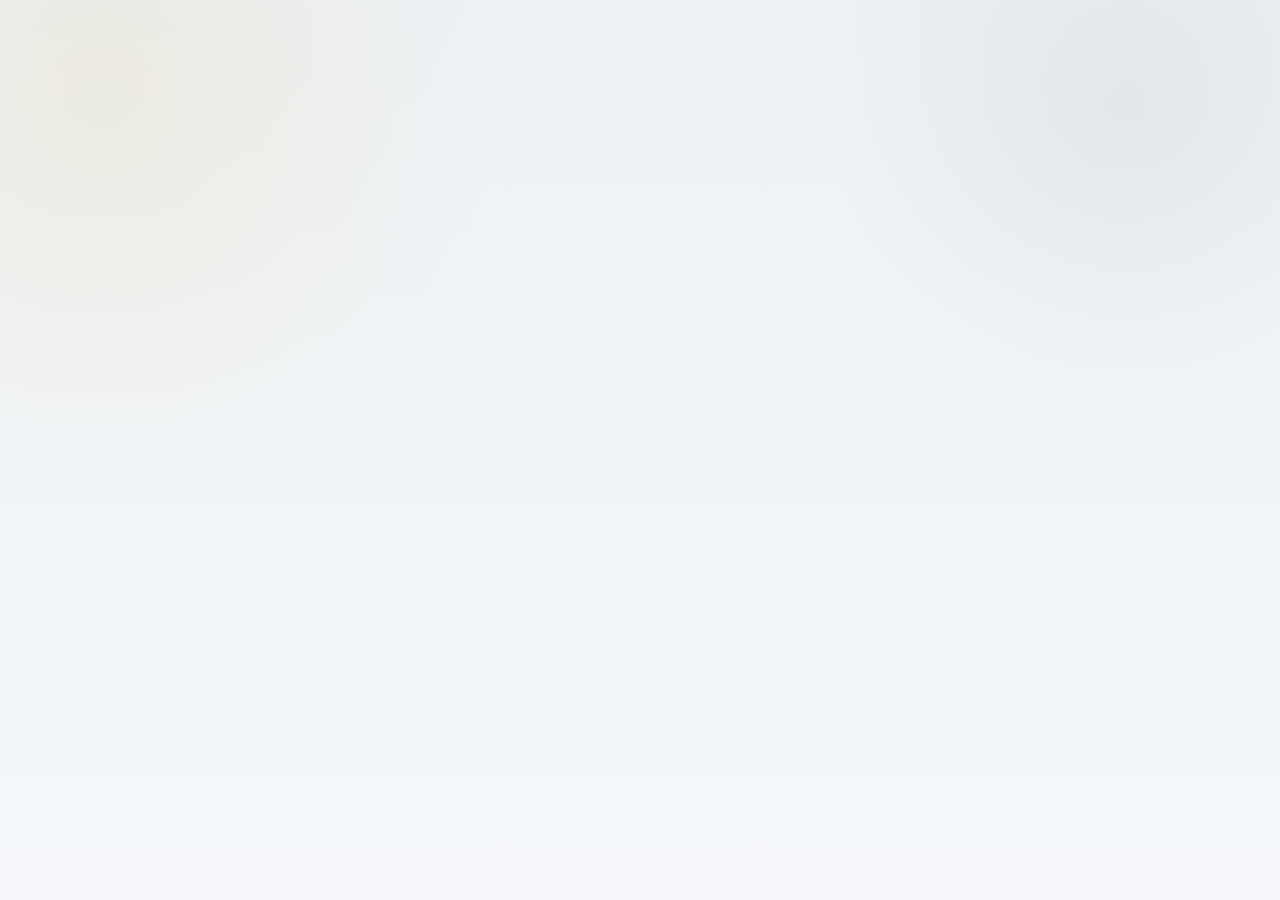
<file: index.html>
<!doctype html>
<html lang="en">
  <head>
    <meta charset="UTF-8" />
    <meta name="viewport" content="width=device-width, initial-scale=1.0" />
    <meta
      name="description"
      content="Buddy's Handyman Services helps Albuquerque and Rio Rancho homeowners with drywall repair, painting, tile, water heaters, trim work, and other handyman repairs."
    />
    <meta name="theme-color" content="#f5f7fa" />
    <script src="js/theme-init.js"></script>
    <title>Buddy's Handyman Services | Reliable Repairs in Albuquerque and Rio Rancho</title>
    <link rel="stylesheet" href="styles.css" />
    <link rel="icon" type="image/png" href="/images/bhs-favicon.png?v=6" />
    <link rel="shortcut icon" href="/images/bhs-favicon.png?v=6" />
    <link rel="apple-touch-icon" href="/images/bhs-favicon.png?v=6" />
    <script type="application/ld+json">
      {
        "@context": "https://schema.org",
        "@type": "LocalBusiness",
        "name": "Buddy's Handyman Services",
        "telephone": "+15055550199",
        "url": "https://buddyshandyman.com/",
        "areaServed": ["Albuquerque, New Mexico", "Rio Rancho, New Mexico"],
        "description": "Handyman services for drywall repair, painting, tile, plumbing fixes, trim work, and general home repairs."
      }
    </script>
  </head>
  <body>
    <form name="estimate-request" data-netlify="true" netlify-honeypot="bot-field" hidden>
      <input type="hidden" name="form-name" value="estimate-request" />
      <input type="text" name="name" />
      <input type="tel" name="phone" />
      <input type="email" name="email" />
      <input type="text" name="location" />
      <input type="text" name="service" />
      <textarea name="message"></textarea>
      <input type="text" name="source" />
      <input type="text" name="bot-field" />
    </form>
    <div id="app"></div>
    <script type="module" src="js/home.js"></script>
  </body>
</html>
</file>
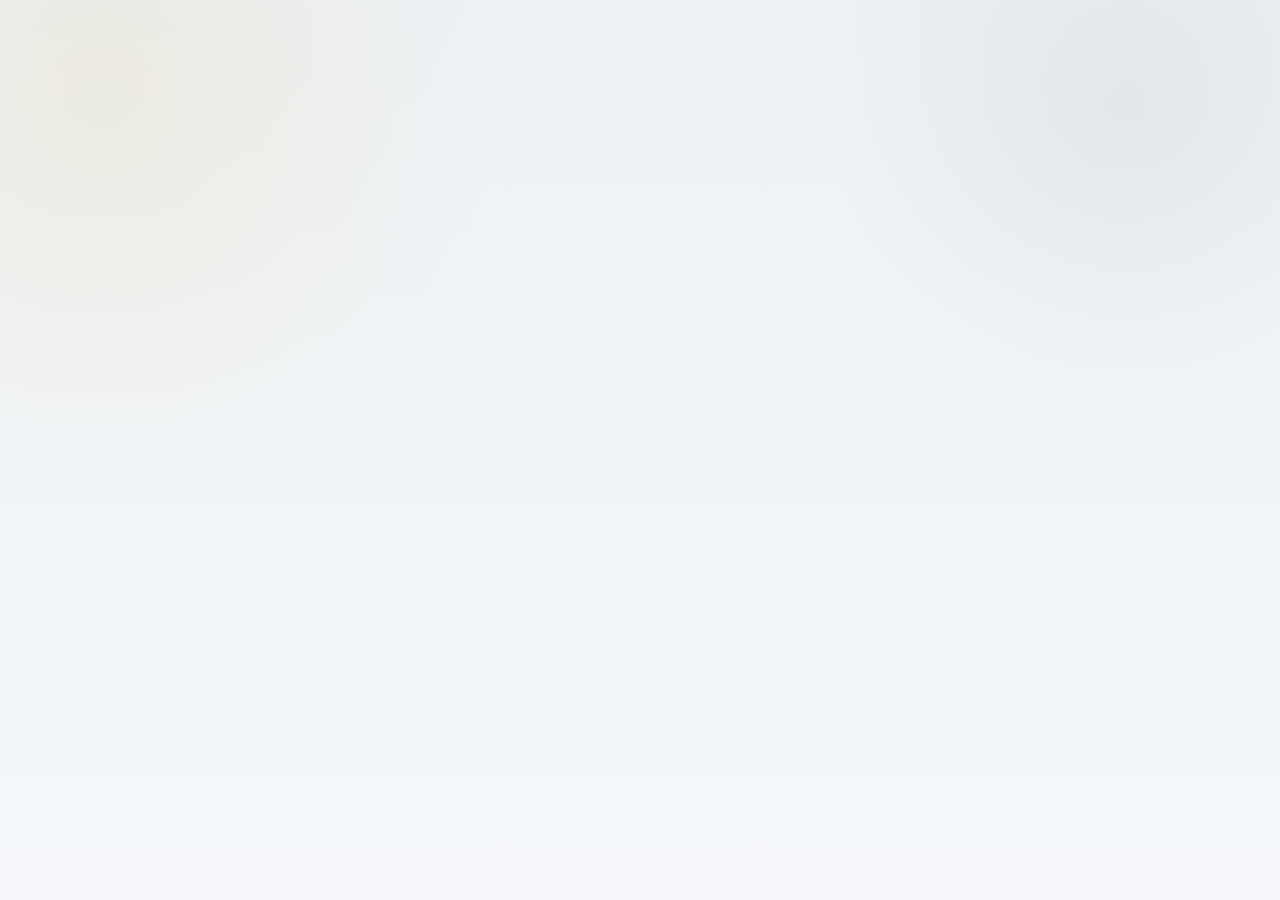
<file: contact.html>
<!doctype html>
<html lang="en">
  <head>
    <meta charset="UTF-8" />
    <meta name="viewport" content="width=device-width, initial-scale=1.0" />
    <meta
      name="description"
      content="Call, text, or request an estimate from Buddy's Handyman Services for local home repairs in Albuquerque and Rio Rancho."
    />
    <meta name="theme-color" content="#f5f7fa" />
    <script src="js/theme-init.js"></script>
    <title>Contact Buddy's Handyman Services</title>
    <link rel="stylesheet" href="styles.css" />
    <link rel="icon" type="image/png" href="/images/bhs-favicon.png?v=6" />
    <link rel="shortcut icon" href="/images/bhs-favicon.png?v=6" />
    <link rel="apple-touch-icon" href="/images/bhs-favicon.png?v=6" />
  </head>
  <body>
    <form name="estimate-request" data-netlify="true" netlify-honeypot="bot-field" hidden>
      <input type="hidden" name="form-name" value="estimate-request" />
      <input type="text" name="name" />
      <input type="tel" name="phone" />
      <input type="email" name="email" />
      <input type="text" name="location" />
      <input type="text" name="service" />
      <textarea name="message"></textarea>
      <input type="text" name="source" />
      <input type="text" name="bot-field" />
    </form>
    <div id="app"></div>
    <script type="module" src="js/contact.js"></script>
  </body>
</html>
</file>
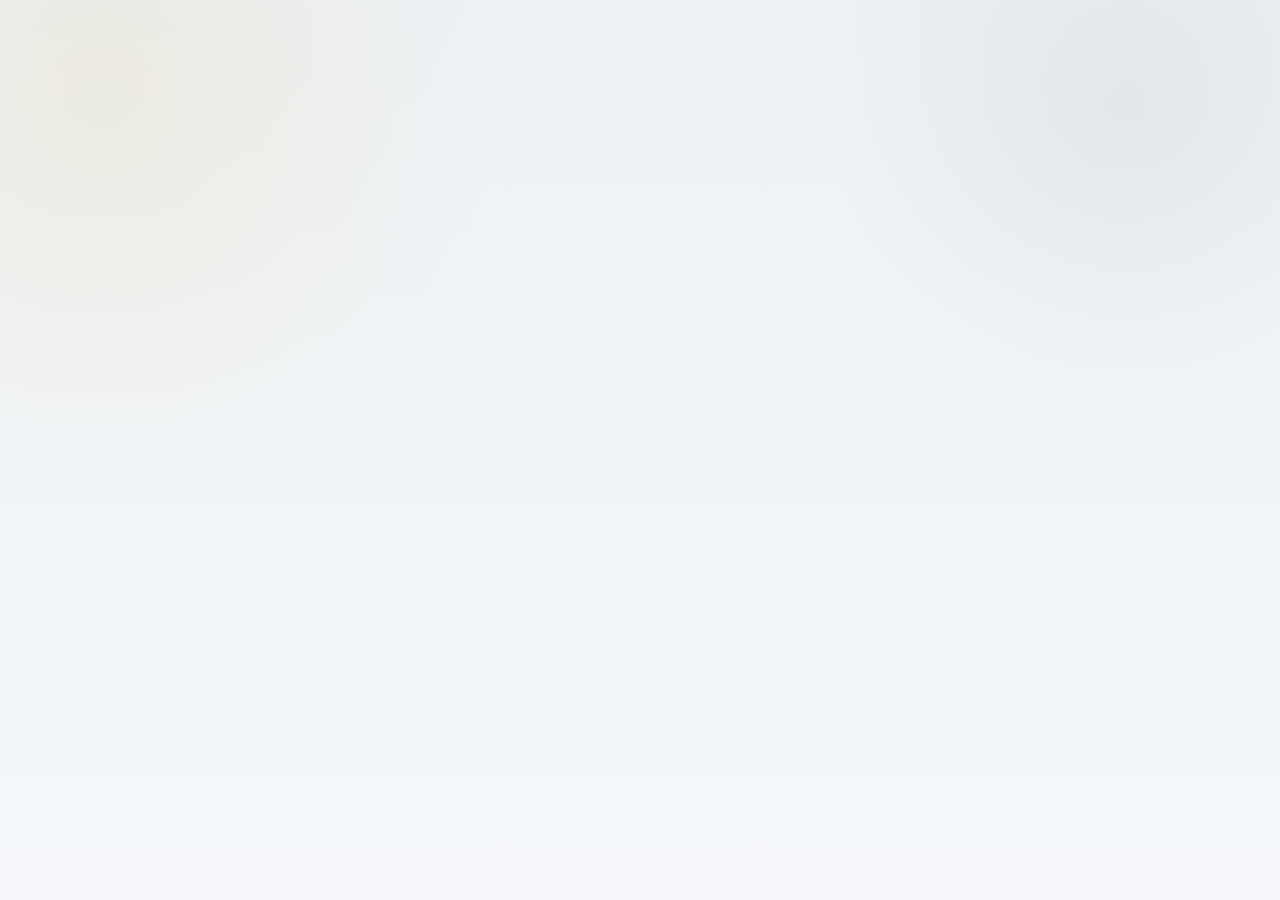
<file: drywall-texture.html>
<!doctype html>
<html lang="en">
  <head>
    <meta charset="UTF-8" />
    <meta name="viewport" content="width=device-width, initial-scale=1.0" />
    <meta
      name="description"
      content="Drywall patching and texture repair for Albuquerque and Rio Rancho homeowners."
    />
    <meta name="theme-color" content="#f5f7fa" />
    <script src="js/theme-init.js"></script>
    <title>Drywall and Texture Repair | Buddy's Handyman Services</title>
    <link rel="stylesheet" href="styles.css" />
    <link rel="icon" type="image/png" href="/images/bhs-favicon.png?v=6" />
    <link rel="shortcut icon" href="/images/bhs-favicon.png?v=6" />
    <link rel="apple-touch-icon" href="/images/bhs-favicon.png?v=6" />
  </head>
  <body>
    <div id="app"></div>
    <script type="module" src="js/service-drywall.js"></script>
  </body>
</html>
</file>
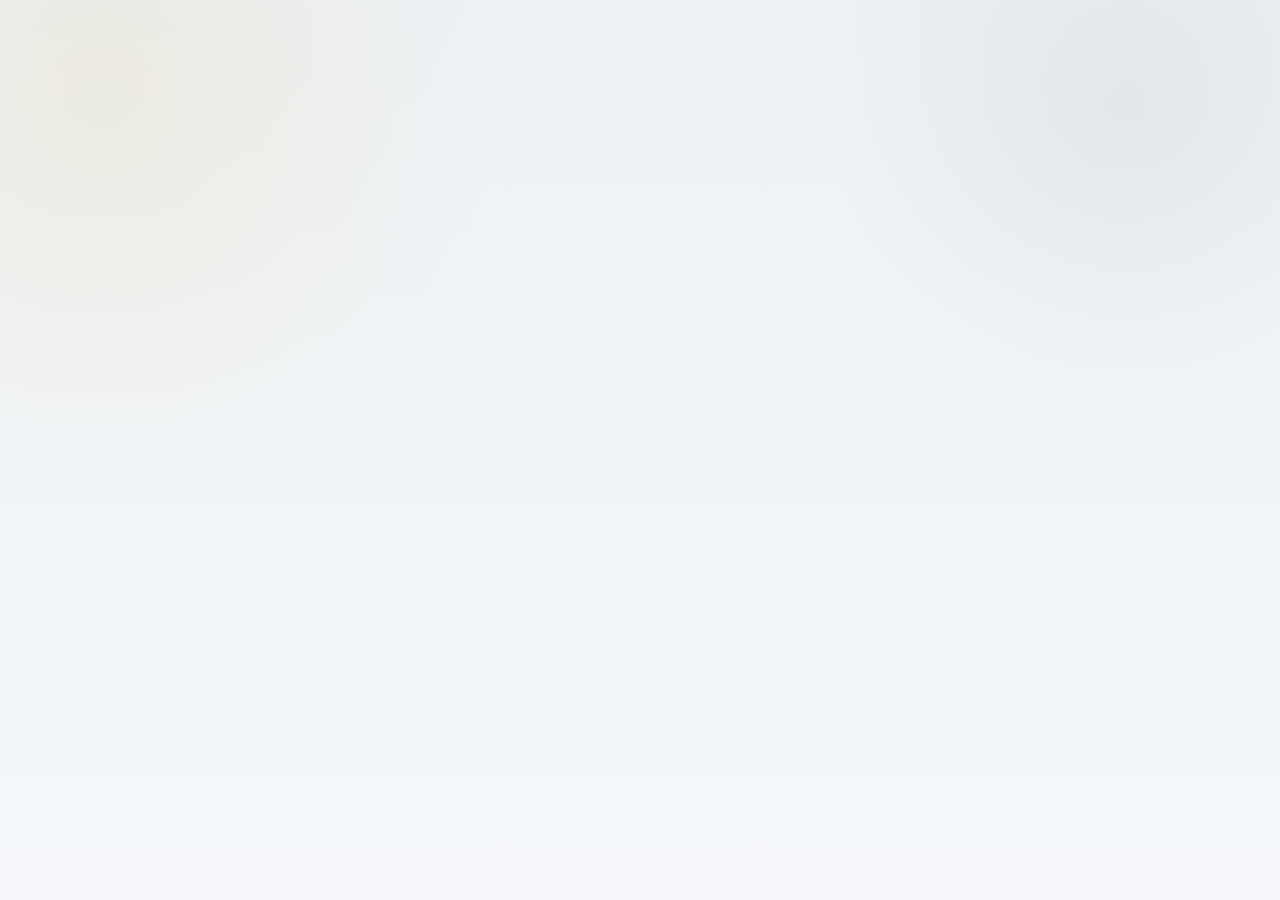
<file: painting.html>
<!doctype html>
<html lang="en">
  <head>
    <meta charset="UTF-8" />
    <meta name="viewport" content="width=device-width, initial-scale=1.0" />
    <meta
      name="description"
      content="Interior and exterior painting services for Albuquerque and Rio Rancho homeowners."
    />
    <meta name="theme-color" content="#f5f7fa" />
    <script src="js/theme-init.js"></script>
    <title>Painting Services | Buddy's Handyman Services</title>
    <link rel="stylesheet" href="styles.css" />
    <link rel="icon" type="image/png" href="/images/bhs-favicon.png?v=6" />
    <link rel="shortcut icon" href="/images/bhs-favicon.png?v=6" />
    <link rel="apple-touch-icon" href="/images/bhs-favicon.png?v=6" />
  </head>
  <body>
    <div id="app"></div>
    <script type="module" src="js/service-painting.js"></script>
  </body>
</html>
</file>
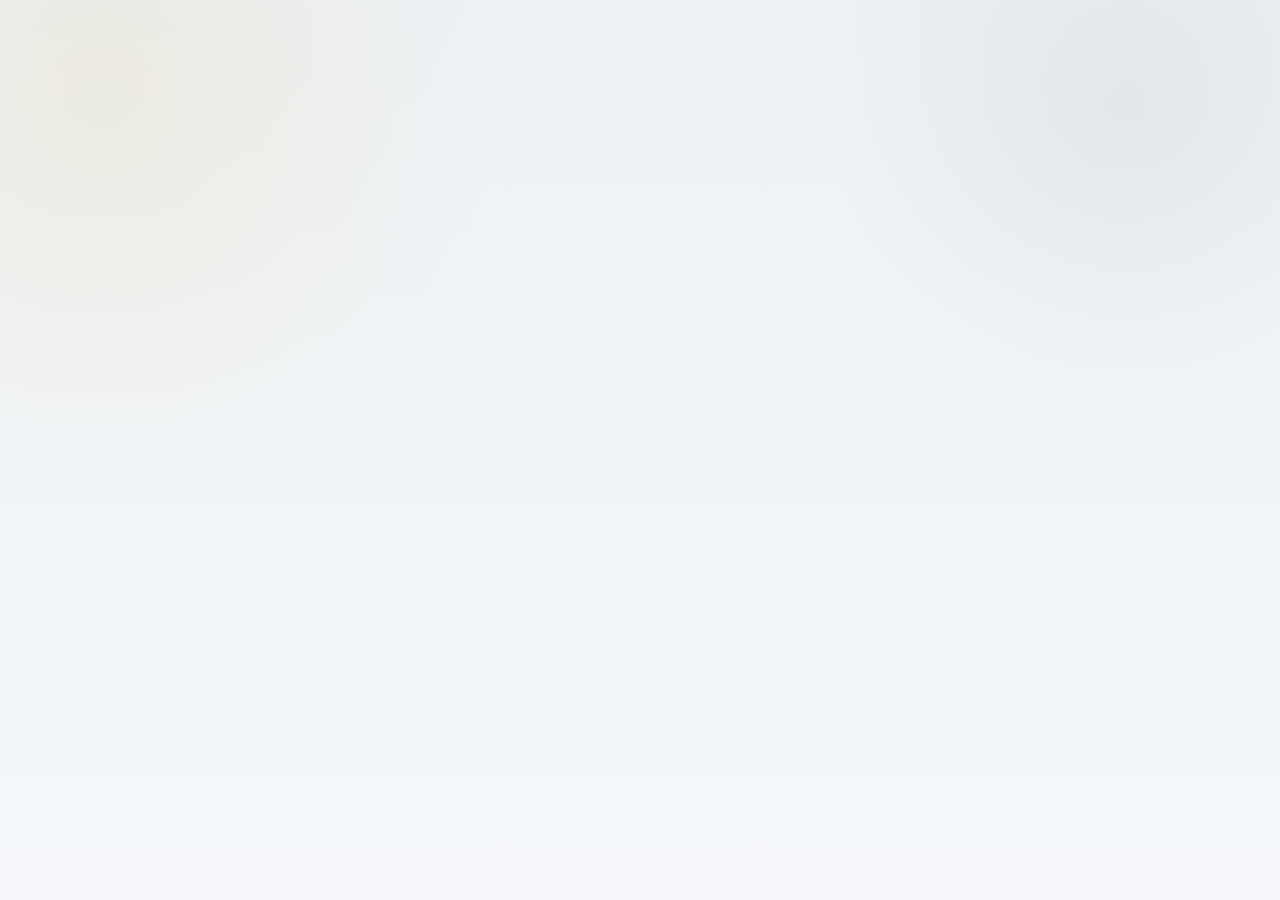
<file: plumbing-water-heaters.html>
<!doctype html>
<html lang="en">
  <head>
    <meta charset="UTF-8" />
    <meta name="viewport" content="width=device-width, initial-scale=1.0" />
    <meta
      name="description"
      content="Water heater help and common plumbing repairs for Albuquerque and Rio Rancho homeowners."
    />
    <meta name="theme-color" content="#f5f7fa" />
    <script src="js/theme-init.js"></script>
    <title>Water Heaters and Plumbing Repairs | Buddy's Handyman Services</title>
    <link rel="stylesheet" href="styles.css" />
    <link rel="icon" type="image/png" href="/images/bhs-favicon.png?v=6" />
    <link rel="shortcut icon" href="/images/bhs-favicon.png?v=6" />
    <link rel="apple-touch-icon" href="/images/bhs-favicon.png?v=6" />
  </head>
  <body>
    <div id="app"></div>
    <script type="module" src="js/service-plumbing.js"></script>
  </body>
</html>
</file>
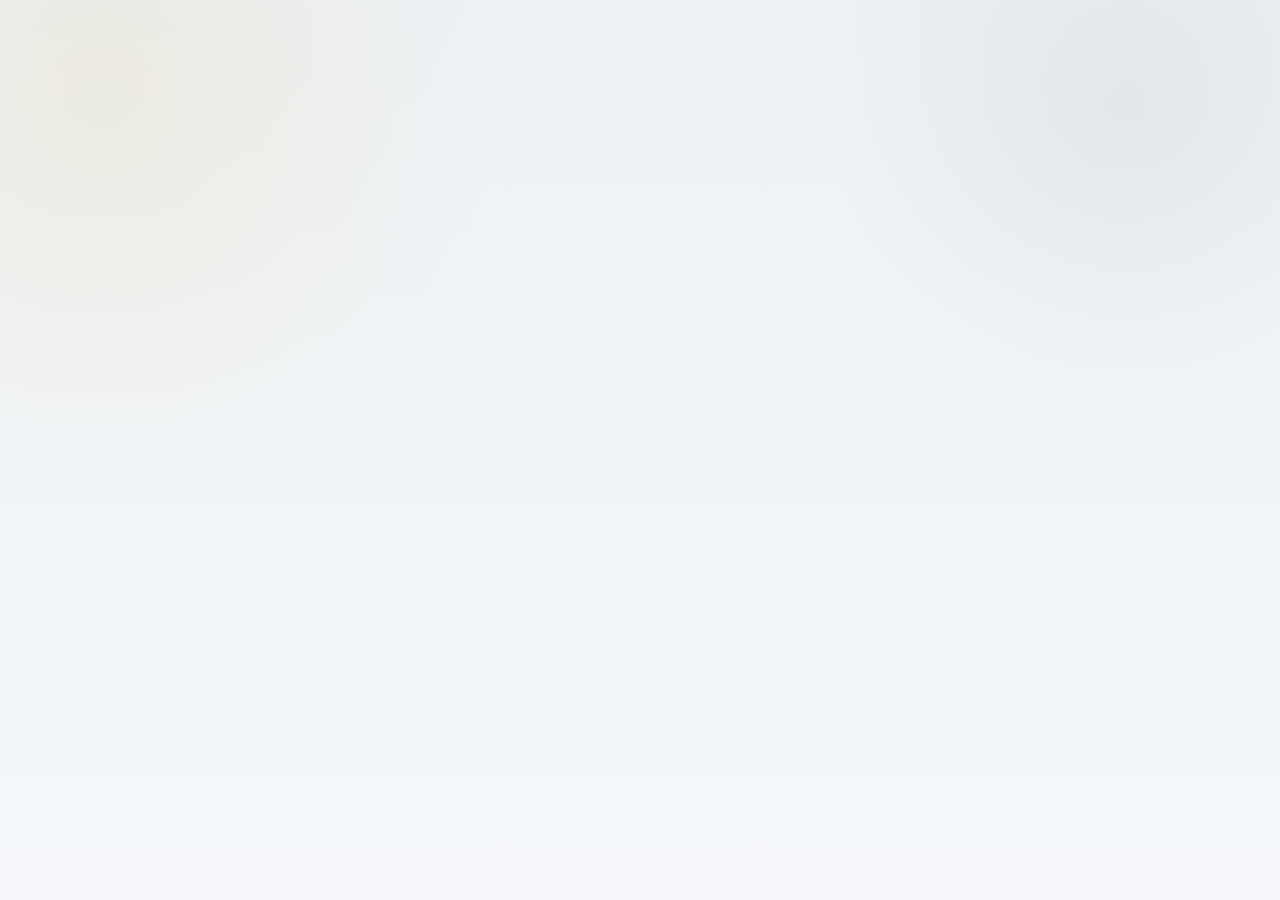
<file: resources.html>
<!doctype html>
<html lang="en">
  <head>
    <meta charset="UTF-8" />
    <meta name="viewport" content="width=device-width, initial-scale=1.0" />
    <meta
      name="description"
      content="Read article ideas and maintenance resources from Buddy's Handyman Services."
    />
    <meta name="theme-color" content="#f5f7fa" />
    <script src="js/theme-init.js"></script>
    <title>Resources | Buddy's Handyman Services</title>
    <link rel="stylesheet" href="styles.css" />
    <link rel="icon" type="image/png" href="/images/bhs-favicon.png?v=6" />
    <link rel="shortcut icon" href="/images/bhs-favicon.png?v=6" />
    <link rel="apple-touch-icon" href="/images/bhs-favicon.png?v=6" />
  </head>
  <body>
    <div id="app"></div>
    <script type="module" src="js/resources.js"></script>
  </body>
</html>
</file>
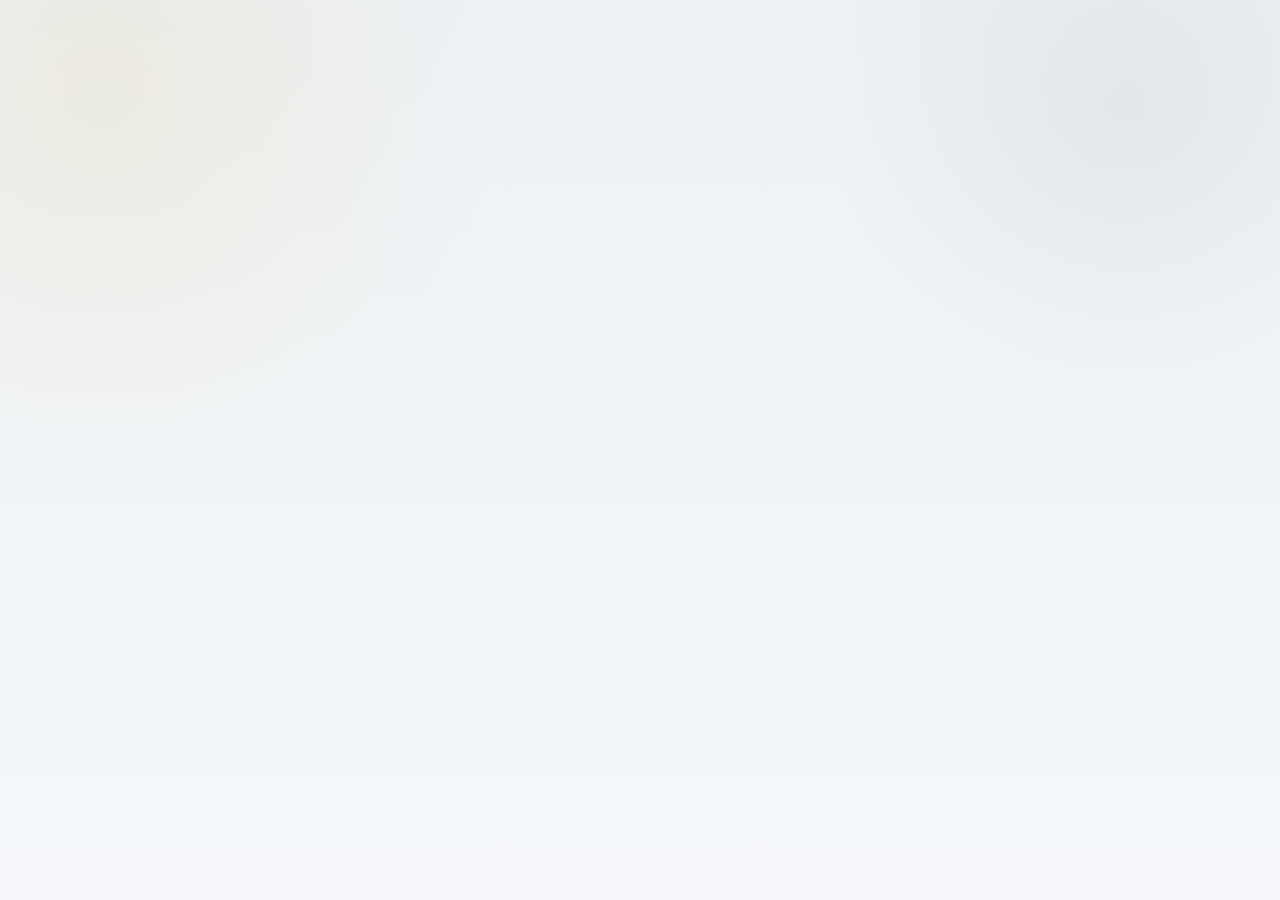
<file: reviews.html>
<!doctype html>
<html lang="en">
  <head>
    <meta charset="UTF-8" />
    <meta http-equiv="refresh" content="0; url=/trust.html" />
    <meta name="viewport" content="width=device-width, initial-scale=1.0" />
    <title>Reviews Moved | Buddy's Handyman Services</title>
    <link rel="canonical" href="/trust.html" />
  </head>
  <body>
    <p>Reviews moved to the <a href="/trust.html">About page</a>.</p>
  </body>
</html>
</file>
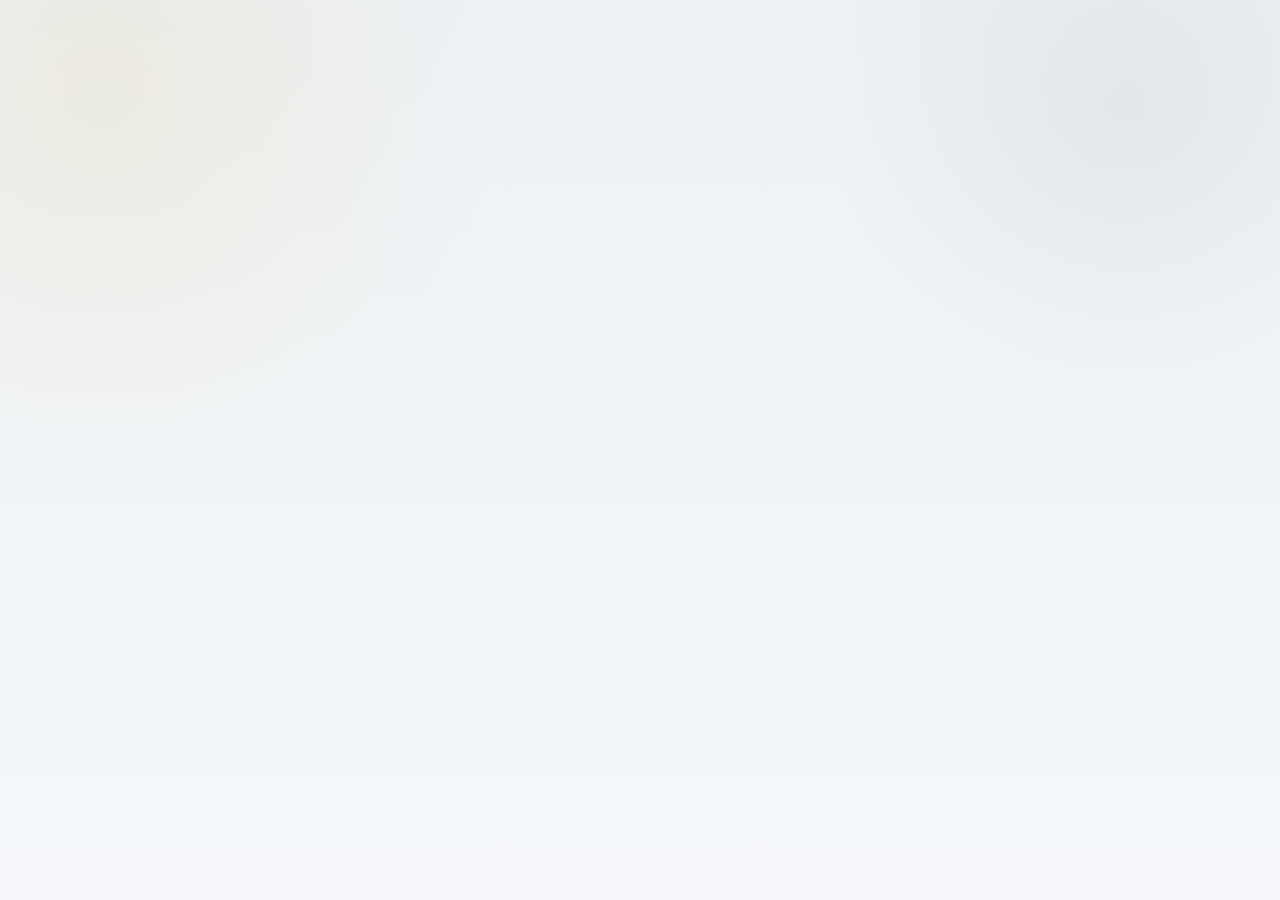
<file: services.html>
<!doctype html>
<html lang="en">
  <head>
    <meta charset="UTF-8" />
    <meta name="viewport" content="width=device-width, initial-scale=1.0" />
    <meta
      name="description"
      content="Explore Buddy's Handyman Services for drywall repair, painting, tile work, plumbing fixes, trim, and general handyman help in Albuquerque and Rio Rancho."
    />
    <meta name="theme-color" content="#f5f7fa" />
    <script src="js/theme-init.js"></script>
    <title>Services | Buddy's Handyman Services</title>
    <link rel="stylesheet" href="styles.css" />
    <link rel="icon" type="image/png" href="/images/bhs-favicon.png?v=6" />
    <link rel="shortcut icon" href="/images/bhs-favicon.png?v=6" />
    <link rel="apple-touch-icon" href="/images/bhs-favicon.png?v=6" />
  </head>
  <body>
    <div id="app"></div>
    <script type="module" src="js/services.js"></script>
  </body>
</html>
</file>
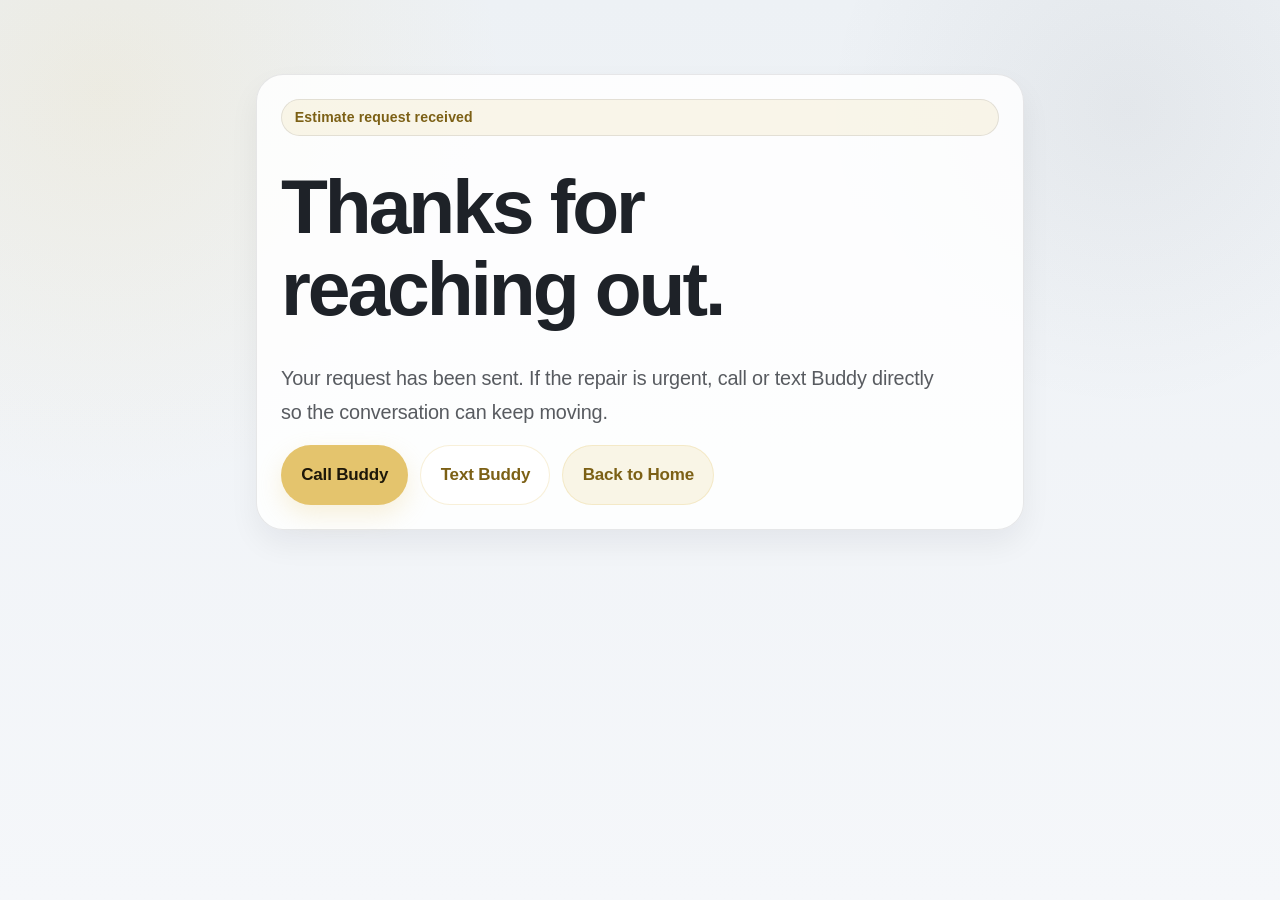
<file: thank-you.html>
<!doctype html>
<html lang="en">
  <head>
    <meta charset="UTF-8" />
    <meta name="viewport" content="width=device-width, initial-scale=1.0" />
    <meta name="theme-color" content="#f5f7fa" />
    <script src="js/theme-init.js"></script>
    <title>Thank You | Buddy's Handyman Services</title>
    <link rel="stylesheet" href="styles.css" />
    <link rel="icon" type="image/png" href="/images/bhs-favicon.png?v=6" />
    <link rel="shortcut icon" href="/images/bhs-favicon.png?v=6" />
    <link rel="apple-touch-icon" href="/images/bhs-favicon.png?v=6" />
  </head>
  <body>
    <main class="site-shell">
      <section class="section">
        <div class="container">
          <div class="thank-you-card">
            <p class="eyebrow">Estimate request received</p>
            <h1>Thanks for reaching out.</h1>
            <p class="hero-lead">
              Your request has been sent. If the repair is urgent, call or text Buddy directly so the conversation can keep moving.
            </p>
            <div class="action-row">
              <a class="btn btn-solid" href="tel:+15055550199">Call Buddy</a>
              <a class="btn btn-ghost" href="sms:+15055550199">Text Buddy</a>
              <a class="btn btn-soft" href="/index.html">Back to Home</a>
            </div>
          </div>
        </div>
      </section>
    </main>
  </body>
</html>
</file>
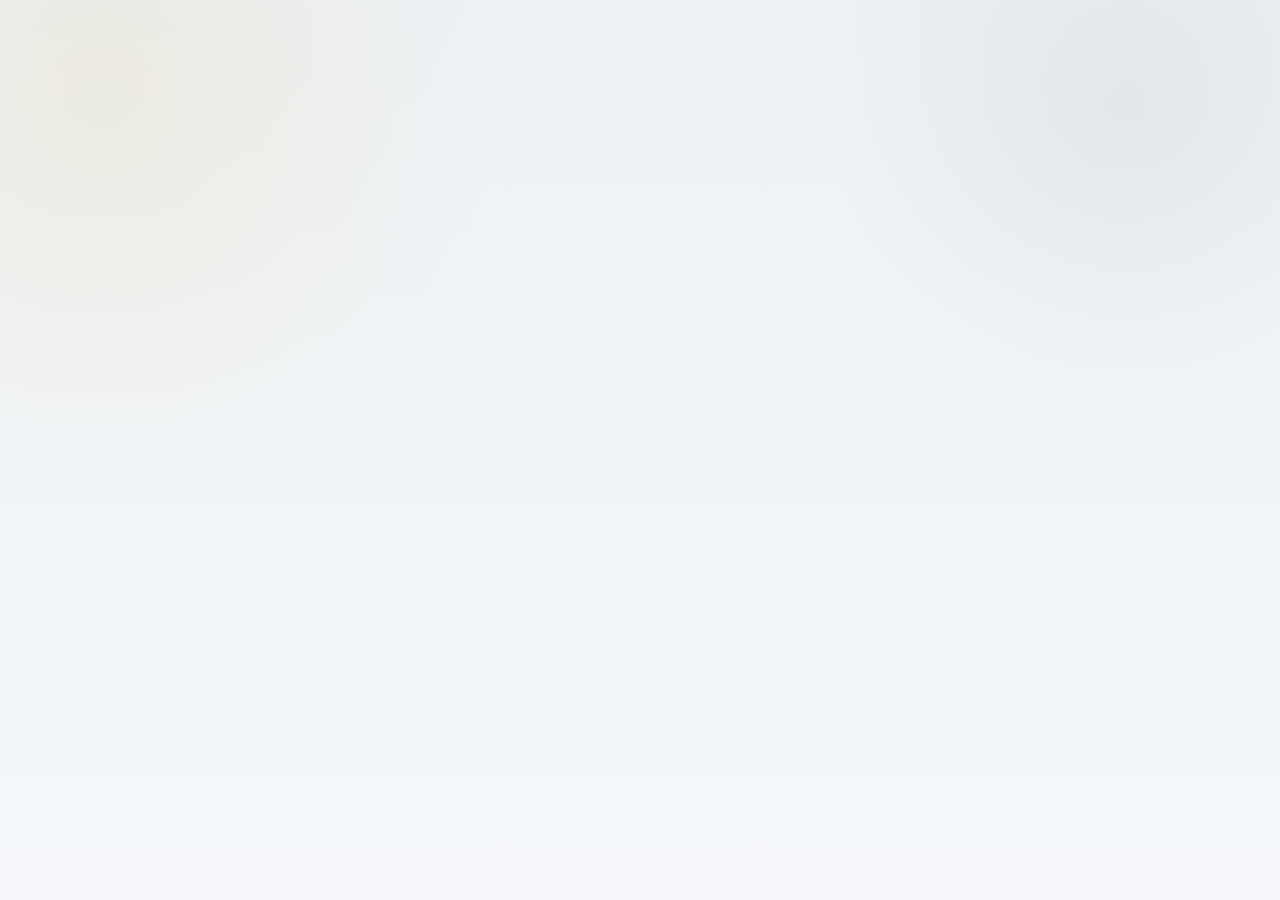
<file: tile.html>
<!doctype html>
<html lang="en">
  <head>
    <meta charset="UTF-8" />
    <meta name="viewport" content="width=device-width, initial-scale=1.0" />
    <meta
      name="description"
      content="Tile repair and installation support for homeowners in Albuquerque and Rio Rancho."
    />
    <meta name="theme-color" content="#f5f7fa" />
    <script src="js/theme-init.js"></script>
    <title>Tile Repair and Installation | Buddy's Handyman Services</title>
    <link rel="stylesheet" href="styles.css" />
    <link rel="icon" type="image/png" href="/images/bhs-favicon.png?v=6" />
    <link rel="shortcut icon" href="/images/bhs-favicon.png?v=6" />
    <link rel="apple-touch-icon" href="/images/bhs-favicon.png?v=6" />
  </head>
  <body>
    <div id="app"></div>
    <script type="module" src="js/service-tile.js"></script>
  </body>
</html>
</file>
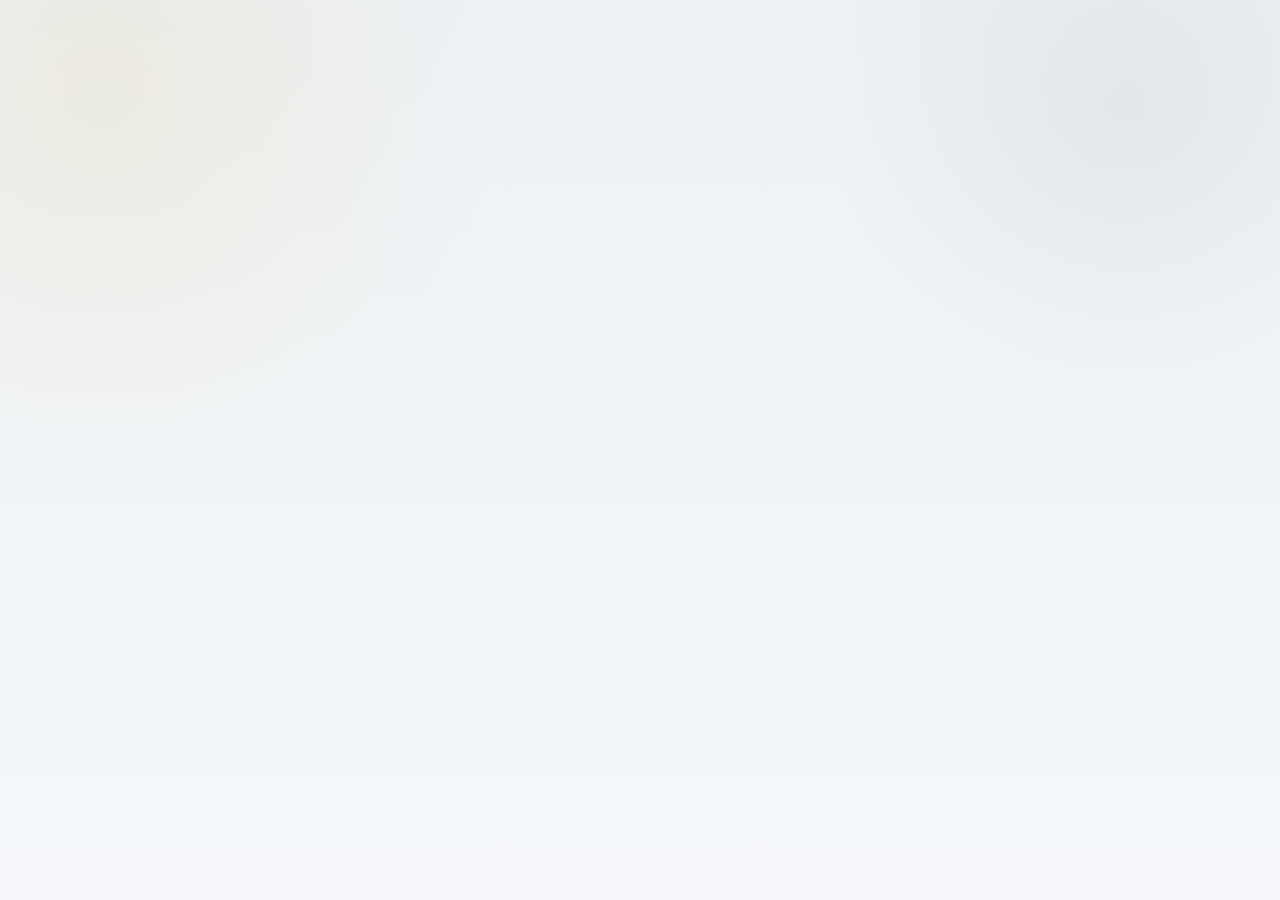
<file: trim-carpentry.html>
<!doctype html>
<html lang="en">
  <head>
    <meta charset="UTF-8" />
    <meta name="viewport" content="width=device-width, initial-scale=1.0" />
    <meta
      name="description"
      content="Trim, baseboard, and finish carpentry help for homes in Albuquerque and Rio Rancho."
    />
    <meta name="theme-color" content="#f5f7fa" />
    <script src="js/theme-init.js"></script>
    <title>Trim and Finish Carpentry | Buddy's Handyman Services</title>
    <link rel="stylesheet" href="styles.css" />
    <link rel="icon" type="image/png" href="/images/bhs-favicon.png?v=6" />
    <link rel="shortcut icon" href="/images/bhs-favicon.png?v=6" />
    <link rel="apple-touch-icon" href="/images/bhs-favicon.png?v=6" />
  </head>
  <body>
    <div id="app"></div>
    <script type="module" src="js/service-trim.js"></script>
  </body>
</html>
</file>
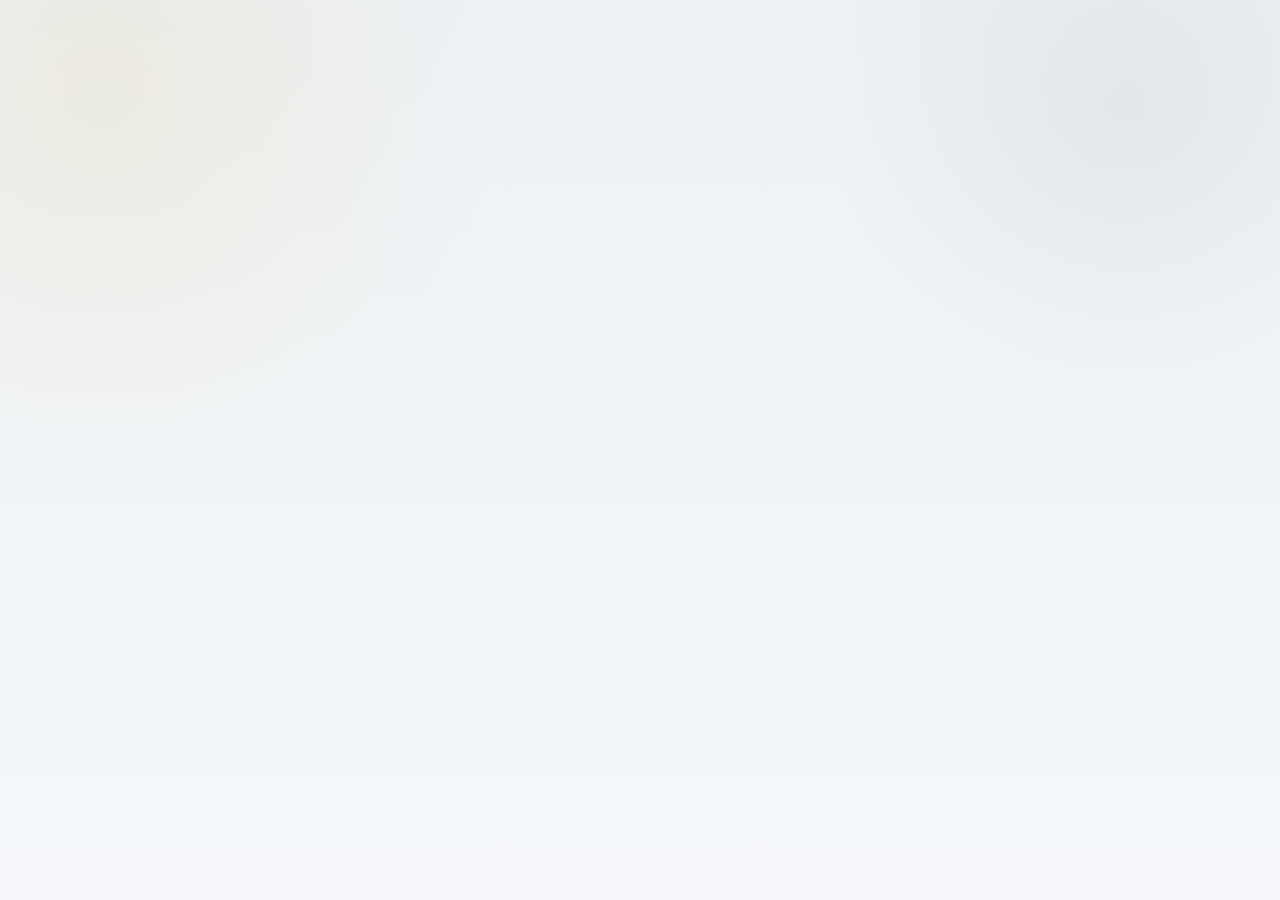
<file: trust.html>
<!doctype html>
<html lang="en">
  <head>
    <meta charset="UTF-8" />
    <meta name="viewport" content="width=device-width, initial-scale=1.0" />
    <meta
      name="description"
      content="Learn how Buddy's Handyman Services is structured to build trust, explain the process clearly, and support homeowners and family helpers."
    />
    <meta name="theme-color" content="#f5f7fa" />
    <script src="js/theme-init.js"></script>
    <title>About Buddy's Handyman Services</title>
    <link rel="stylesheet" href="styles.css" />
    <link rel="icon" type="image/png" href="/images/bhs-favicon.png?v=6" />
    <link rel="shortcut icon" href="/images/bhs-favicon.png?v=6" />
    <link rel="apple-touch-icon" href="/images/bhs-favicon.png?v=6" />
  </head>
  <body>
    <div id="app"></div>
    <script type="module" src="js/about.js"></script>
  </body>
</html>
</file>
<file: styles.css>
:root {
  color-scheme: light;
  --bg: #f5f7fa;
  --bg-alt: #edf1f5;
  --surface: rgba(255, 255, 255, 0.84);
  --surface-strong: #ffffff;
  --surface-soft: #eef2f6;
  --ink-rgb: 30, 34, 40;
  --ink: #1e2228;
  --ink-soft: rgba(var(--ink-rgb), 0.74);
  --ink-faint: rgba(var(--ink-rgb), 0.56);
  --line: rgba(var(--ink-rgb), 0.1);
  --brand-rgb: 228, 196, 109;
  --brand: #e4c46d;
  --brand-strong: #7c6015;
  --brand-soft: rgba(var(--brand-rgb), 0.14);
  --accent-rgb: var(--brand-rgb);
  --accent: var(--brand);
  --accent-ink: var(--brand-strong);
  --line-strong: rgba(var(--brand-rgb), 0.26);
  --success-soft: rgba(var(--brand-rgb), 0.14);
  --danger-soft: rgba(var(--ink-rgb), 0.06);
  --shadow-sm: 0 14px 30px rgba(15, 23, 42, 0.06);
  --shadow-md: 0 26px 54px rgba(15, 23, 42, 0.1);
  --radius-xl: 2.35rem;
  --radius-lg: 1.7rem;
  --radius-md: 1.2rem;
  --radius-sm: 1rem;
  --max: 1180px;
  --focus-ring: #e4c46d;
}

:root[data-theme="dark"] {
  color-scheme: dark;
  --bg: #14181e;
  --bg-alt: #1b2027;
  --surface: rgba(33, 38, 46, 0.82);
  --surface-strong: #20252d;
  --surface-soft: #2b313b;
  --ink-rgb: 244, 246, 249;
  --ink: #f4f6f9;
  --ink-soft: rgba(var(--ink-rgb), 0.8);
  --ink-faint: rgba(var(--ink-rgb), 0.62);
  --line: rgba(var(--ink-rgb), 0.12);
  --brand-rgb: 242, 215, 141;
  --brand: #f2d78d;
  --brand-strong: #f8e9bc;
  --brand-soft: rgba(var(--brand-rgb), 0.16);
  --accent-rgb: var(--brand-rgb);
  --accent: var(--brand);
  --accent-ink: var(--brand-strong);
  --line-strong: rgba(var(--brand-rgb), 0.34);
  --success-soft: rgba(var(--brand-rgb), 0.18);
  --danger-soft: rgba(var(--ink-rgb), 0.08);
  --shadow-sm: 0 20px 42px rgba(0, 0, 0, 0.28);
  --shadow-md: 0 34px 68px rgba(0, 0, 0, 0.34);
  --focus-ring: #f2d78d;
}

*,
*::before,
*::after {
  box-sizing: border-box;
}

html,
body {
  margin: 0;
  padding: 0;
}

html {
  scroll-behavior: smooth;
  scroll-padding-top: 6.5rem;
  -webkit-text-size-adjust: 100%;
}

body {
  min-height: 100vh;
  overflow-x: hidden;
  font-family: "Aptos", "Segoe UI Variable Display", "Avenir Next", "Helvetica Neue", "Segoe UI", sans-serif;
  color: var(--ink);
  background:
    radial-gradient(circle at 8% 10%, rgba(var(--brand-rgb), 0.14), transparent 28%),
    radial-gradient(circle at 88% 12%, rgba(var(--ink-rgb), 0.05), transparent 22%),
    linear-gradient(180deg, var(--bg-alt), var(--bg));
  line-height: 1.65;
  font-size: 17px;
  letter-spacing: -0.01em;
  text-rendering: optimizeLegibility;
  -webkit-font-smoothing: antialiased;
}

#app {
  min-height: 100vh;
}

a {
  color: inherit;
  text-decoration-thickness: 0.08em;
  text-underline-offset: 0.18em;
}

img {
  display: block;
  max-width: 100%;
  height: auto;
}

button,
input,
select,
textarea {
  font: inherit;
}

p,
ul,
ol {
  margin: 0;
}

::selection {
  background: rgba(var(--brand-rgb), 0.18);
}

.container {
  width: min(100% - clamp(1.2rem, 4vw, 3rem), var(--max));
  margin-inline: auto;
}

.sr-only {
  position: absolute;
  width: 1px;
  height: 1px;
  padding: 0;
  margin: -1px;
  overflow: hidden;
  clip: rect(0, 0, 0, 0);
  white-space: nowrap;
  border: 0;
}

.skip-link {
  position: absolute;
  left: 1rem;
  top: -4rem;
  z-index: 100;
  padding: 0.85rem 1rem;
  border-radius: 999px;
  background: var(--surface-strong);
  color: var(--brand-strong);
  font-weight: 700;
  text-decoration: none;
  box-shadow: var(--shadow-sm);
}

.skip-link:focus {
  top: 0.9rem;
}

.top-header {
  position: sticky;
  top: 0;
  z-index: 80;
  padding: 0.75rem 0 0;
}

.header-shell {
  border: 1px solid var(--line);
  border-radius: 1.6rem;
  background: rgba(255, 255, 255, 0.78);
  backdrop-filter: saturate(180%) blur(18px);
  box-shadow: var(--shadow-sm);
}

:root[data-theme="dark"] .header-shell {
  background: rgba(32, 37, 45, 0.88);
}

.header-row {
  display: flex;
  align-items: center;
  justify-content: space-between;
  gap: 1rem;
  padding: 0.88rem 1rem;
}

.brand {
  display: flex;
  align-items: center;
  gap: 0.9rem;
  min-width: 0;
  text-decoration: none;
}

.brand-mark {
  width: 3rem;
  height: 3rem;
  padding: 0.52rem;
  flex: 0 0 auto;
  display: grid;
  place-items: center;
  border-radius: 1rem;
  background: linear-gradient(180deg, rgba(255, 255, 255, 0.98), rgba(var(--brand-rgb), 0.18));
  border: 1px solid rgba(var(--brand-rgb), 0.16);
  box-shadow: inset 0 1px 0 rgba(255, 255, 255, 0.7);
}

:root[data-theme="dark"] .brand-mark {
  background: linear-gradient(180deg, rgba(49, 57, 69, 0.98), rgba(32, 37, 45, 0.96));
  border-color: rgba(var(--brand-rgb), 0.18);
}

.brand-logo {
  width: 100%;
  height: 100%;
  object-fit: contain;
}

.brand-copy {
  min-width: 0;
}

.brand strong {
  display: block;
  font-size: 1.04rem;
  font-weight: 800;
  line-height: 1.1;
}

.brand small {
  display: block;
  margin-top: 0.3rem;
  color: var(--ink-faint);
  font-size: 0.88rem;
}

.header-desktop-tools {
  display: flex;
  align-items: center;
  justify-content: center;
  flex: 1 1 auto;
  min-width: 0;
}

.desktop-nav {
  min-width: 0;
}

.header-controls {
  display: flex;
  align-items: center;
  gap: 0.6rem;
  flex: 0 0 auto;
}

.desktop-nav .nav-list {
  display: flex;
  flex-wrap: wrap;
}

.nav-list {
  list-style: none;
  padding: 0;
  margin: 0;
  gap: 0.35rem;
}

.nav-link,
.theme-toggle,
.btn,
.nav-toggle,
.text-link,
input,
select,
textarea {
  outline: none;
}

.nav-link,
.theme-toggle {
  display: inline-flex;
  align-items: center;
  justify-content: center;
  min-height: 46px;
  padding: 0.72rem 1rem;
  border-radius: 999px;
  border: 1px solid transparent;
  color: var(--ink-soft);
  font-weight: 700;
  text-decoration: none;
  background: transparent;
  cursor: pointer;
  transition:
    transform 0.18s ease,
    color 0.18s ease,
    background-color 0.18s ease,
    border-color 0.18s ease,
    box-shadow 0.18s ease;
}

.nav-link:hover,
.nav-link.is-active,
.theme-toggle:hover,
.theme-toggle.is-active {
  color: var(--brand-strong);
  background: var(--brand-soft);
  border-color: rgba(var(--brand-rgb), 0.16);
  box-shadow: inset 0 1px 0 rgba(255, 255, 255, 0.6);
}

.theme-toggle {
  background: rgba(255, 255, 255, 0.46);
  border-color: var(--line);
  color: var(--brand-strong);
}

:root[data-theme="dark"] .theme-toggle {
  background: rgba(255, 255, 255, 0.04);
}

.theme-toggle-icon {
  display: none;
  width: 2.9rem;
  min-width: 2.9rem;
  padding: 0;
}

.theme-switch {
  position: relative;
  display: block;
  width: 1.55rem;
  height: 0.92rem;
  border-radius: 999px;
  border: 1px solid var(--line);
  background: rgba(var(--ink-rgb), 0.14);
}

.theme-switch-thumb {
  position: absolute;
  top: 50%;
  left: 0.14rem;
  width: 0.52rem;
  height: 0.52rem;
  border-radius: 999px;
  background: rgba(var(--ink-rgb), 0.58);
  box-shadow: 0 1px 3px rgba(0, 0, 0, 0.18);
  transform: translateY(-50%);
  transition:
    transform 0.18s ease,
    background-color 0.18s ease;
}

.theme-toggle-icon.is-active .theme-switch {
  background: rgba(var(--brand-rgb), 0.22);
  border-color: rgba(var(--brand-rgb), 0.34);
}

.theme-toggle-icon.is-active .theme-switch-thumb {
  background: var(--brand);
  transform: translate(0.7rem, -50%);
}

.action-row {
  display: flex;
  flex-wrap: wrap;
  gap: 0.75rem;
}

.action-row.is-stacked {
  flex-direction: column;
}

.btn {
  display: inline-flex;
  align-items: center;
  justify-content: center;
  min-height: 50px;
  padding: 0.92rem 1.2rem;
  border-radius: 999px;
  border: 1px solid transparent;
  font-weight: 700;
  text-decoration: none;
  cursor: pointer;
  transition:
    transform 0.18s ease,
    color 0.18s ease,
    background-color 0.18s ease,
    border-color 0.18s ease,
    box-shadow 0.18s ease;
}

.btn-solid {
  background: var(--brand);
  color: #1d1709;
  border-color: rgba(var(--brand-rgb), 0.24);
  box-shadow: 0 10px 24px rgba(var(--brand-rgb), 0.24);
}

.btn-solid:hover,
.btn-solid:focus-visible {
  box-shadow: 0 14px 28px rgba(var(--brand-rgb), 0.28);
  border-color: rgba(var(--brand-rgb), 0.34);
}

.btn-ghost {
  background: var(--surface-strong);
  color: var(--brand-strong);
  border-color: var(--line-strong);
}

.btn-ghost:hover,
.btn-ghost:focus-visible {
  background: var(--brand-soft);
}

.btn-soft {
  background: rgba(var(--brand-rgb), 0.16);
  color: var(--accent-ink);
  border-color: rgba(var(--brand-rgb), 0.26);
}

.btn-soft:hover,
.btn-soft:focus-visible {
  background: rgba(var(--brand-rgb), 0.24);
}

button:disabled,
.btn[aria-disabled="true"] {
  opacity: 0.72;
  cursor: not-allowed;
  transform: none;
  box-shadow: none;
}

.nav-toggle {
  display: inline-grid;
  place-items: center;
  width: 2.9rem;
  height: 2.9rem;
  padding: 0;
  border-radius: 999px;
  border: 1px solid var(--line);
  background: rgba(255, 255, 255, 0.46);
  color: var(--ink);
  cursor: pointer;
}

:root[data-theme="dark"] .nav-toggle {
  background: rgba(255, 255, 255, 0.04);
}

.nav-toggle span {
  display: block;
  width: 1rem;
  height: 2px;
  margin: 0.2rem auto;
  background: currentColor;
  border-radius: 999px;
}

.nav-drawer {
  display: block;
  max-height: 0;
  overflow: hidden;
  opacity: 0;
  visibility: hidden;
  border-top: 1px solid transparent;
  padding: 0 1rem;
  transition:
    max-height 0.24s ease,
    opacity 0.18s ease,
    padding 0.18s ease,
    border-color 0.18s ease;
}

.nav-drawer.is-open {
  max-height: 28rem;
  opacity: 1;
  visibility: visible;
  border-top-color: var(--line);
  padding: 0 1rem 1rem;
}

.nav-drawer-primary {
  display: none;
}

.nav-list.is-mobile {
  display: grid;
  gap: 0.4rem;
  padding-top: 0.8rem;
}

.nav-drawer-actions {
  display: grid;
  gap: 0.75rem;
  margin-top: 0.85rem;
  width: min(100%, 16rem);
  margin-left: auto;
}

.nav-drawer .nav-link,
.nav-drawer .btn,
.nav-drawer .theme-toggle {
  width: 100%;
}

.site-shell {
  padding-bottom: clamp(2rem, 4vw, 3.5rem);
}

.hero {
  padding: 0.85rem 0 0.35rem;
  content-visibility: auto;
  contain-intrinsic-size: 1px 720px;
}

.hero-shell {
  position: relative;
  display: grid;
  grid-template-columns: minmax(0, 1.2fr) minmax(300px, 0.88fr);
  gap: 1.25rem;
  padding: clamp(1.35rem, 3.2vw, 2.6rem);
  border: 1px solid var(--line);
  border-radius: var(--radius-xl);
  background:
    linear-gradient(180deg, rgba(255, 255, 255, 0.94), rgba(255, 255, 255, 0.88)),
    linear-gradient(135deg, rgba(var(--brand-rgb), 0.1), transparent 46%),
    linear-gradient(225deg, rgba(var(--ink-rgb), 0.05), transparent 36%);
  box-shadow: var(--shadow-md);
  overflow: hidden;
  isolation: isolate;
}

:root[data-theme="dark"] .hero-shell {
  background:
    linear-gradient(180deg, rgba(32, 37, 45, 0.96), rgba(32, 37, 45, 0.9)),
    linear-gradient(135deg, rgba(var(--brand-rgb), 0.16), transparent 44%),
    linear-gradient(225deg, rgba(var(--ink-rgb), 0.08), transparent 34%);
}

.hero-shell::before,
.hero-shell::after {
  content: "";
  position: absolute;
  border-radius: 999px;
  filter: blur(10px);
  pointer-events: none;
}

.hero-shell::before {
  top: -6rem;
  right: -3rem;
  width: 18rem;
  height: 18rem;
  background: radial-gradient(circle, rgba(var(--brand-rgb), 0.18), rgba(var(--brand-rgb), 0));
}

.hero-shell::after {
  bottom: -8rem;
  left: -2rem;
  width: 15rem;
  height: 15rem;
  background: radial-gradient(circle, rgba(var(--ink-rgb), 0.08), rgba(var(--ink-rgb), 0));
}

.hero-copy,
.hero-panel {
  position: relative;
  z-index: 1;
}

.eyebrow,
.card-eyebrow,
.panel-eyebrow {
  display: inline-flex;
  align-items: center;
  margin: 0 0 0.9rem;
  padding: 0.38rem 0.8rem;
  border-radius: 999px;
  border: 1px solid var(--line);
  background: var(--brand-soft);
  color: var(--brand-strong);
  font-size: 0.88rem;
  font-weight: 700;
  letter-spacing: 0.01em;
}

h1,
h2,
h3 {
  margin: 0;
  color: var(--ink);
  line-height: 1.06;
  letter-spacing: -0.04em;
  text-wrap: balance;
}

h1 {
  max-width: 12ch;
  font-size: clamp(2.6rem, 6vw, 4.9rem);
}

h2 {
  max-width: 18ch;
  font-size: clamp(2rem, 3.4vw, 3rem);
}

h3 {
  font-size: clamp(1.18rem, 1.8vw, 1.38rem);
  letter-spacing: -0.025em;
}

.hero-lead,
.section-head p,
.card p,
.step-card p,
.cta-band p,
.panel-callout p,
.detail-list span,
.site-footer p,
.inline-note,
.form-help {
  color: var(--ink-soft);
}

.hero-lead {
  max-width: 42rem;
  margin-top: 1rem;
  font-size: clamp(1.08rem, 2vw, 1.24rem);
  line-height: 1.72;
}

.hero-actions {
  display: flex;
  flex-wrap: wrap;
  gap: 0.75rem;
  margin-top: 1.5rem;
}

.hero-note {
  max-width: 42rem;
  margin-top: 1rem;
  color: var(--ink-faint);
}

.hero-panel,
.card,
.step-card,
.contact-panel,
.estimate-form,
.cta-band,
.footer-shell,
.thank-you-card {
  border: 1px solid var(--line);
  border-radius: var(--radius-lg);
  background: var(--surface);
  box-shadow: var(--shadow-sm);
}

.hero-panel {
  padding: clamp(1.1rem, 2.4vw, 1.35rem);
  background: linear-gradient(180deg, var(--surface-strong), var(--surface-soft));
}

.hero-highlights {
  display: grid;
  gap: 0.9rem;
  list-style: none;
  padding: 0;
}

.hero-highlights li {
  display: flex;
  gap: 0.8rem;
  color: var(--ink);
  font-weight: 600;
  line-height: 1.55;
}

.hero-highlights li::before {
  content: "";
  width: 0.6rem;
  height: 0.6rem;
  flex: 0 0 auto;
  margin-top: 0.5rem;
  border-radius: 999px;
  background: var(--brand);
  box-shadow: 0 0 0 8px rgba(var(--brand-rgb), 0.08);
}

.panel-callout {
  display: grid;
  gap: 0.72rem;
  margin-top: 1rem;
  padding-top: 1rem;
  border-top: 1px solid var(--line);
}

.panel-title {
  color: var(--ink);
  font-weight: 800;
}

.panel-actions {
  display: flex;
  flex-wrap: wrap;
  gap: 0.85rem;
}

.section {
  padding: clamp(2.1rem, 5vw, 3.6rem) 0;
  content-visibility: auto;
  contain-intrinsic-size: 1px 620px;
}

.section-tight {
  padding-top: 0;
}

.section-head {
  margin-bottom: clamp(1.25rem, 2.6vw, 1.75rem);
}

.section-head p {
  max-width: 46rem;
  margin-top: 0.85rem;
  font-size: 1.02rem;
  line-height: 1.7;
}

.split-layout {
  display: grid;
  grid-template-columns: minmax(0, 1.04fr) minmax(300px, 0.96fr);
  gap: clamp(1rem, 2.2vw, 1.35rem);
  align-items: start;
}

.stack-list,
.process-stack,
.card-grid {
  display: grid;
  gap: 1rem;
}

.card-grid.three-col {
  grid-template-columns: repeat(auto-fit, minmax(220px, 1fr));
}

.card-grid.two-col {
  grid-template-columns: repeat(auto-fit, minmax(260px, 1fr));
}

.card,
.step-card,
.contact-panel,
.estimate-form,
.thank-you-card {
  padding: clamp(1.1rem, 2.4vw, 1.5rem);
}

.card,
.step-card,
.contact-panel {
  transition:
    transform 0.18s ease,
    box-shadow 0.18s ease,
    border-color 0.18s ease;
}

.card {
  display: grid;
  align-content: start;
  gap: 0.72rem;
  min-height: 100%;
}

.card p,
.step-card p {
  line-height: 1.65;
}

.text-link {
  display: inline-flex;
  align-items: center;
  gap: 0.35rem;
  color: var(--brand-strong);
  font-weight: 700;
  text-decoration: none;
}

.text-link:hover,
.text-link:focus-visible {
  text-decoration: underline;
}

.step-card {
  background: linear-gradient(180deg, var(--surface-strong), var(--surface-soft));
}

.detail-list {
  display: grid;
  gap: 0.85rem;
  margin-top: 1.1rem;
  padding-top: 1rem;
  border-top: 1px solid var(--line);
}

.detail-list div {
  display: grid;
  gap: 0.18rem;
}

.detail-list strong {
  color: var(--ink);
  font-size: 0.96rem;
}

.cta-band {
  display: grid;
  grid-template-columns: minmax(0, 1fr) auto;
  align-items: center;
  gap: 1rem;
  padding: clamp(1.1rem, 2.5vw, 1.5rem);
  background:
    linear-gradient(135deg, rgba(var(--brand-rgb), 0.1), rgba(255, 255, 255, 0.92) 48%, rgba(var(--ink-rgb), 0.04)),
    var(--surface);
}

.cta-band p {
  margin-top: 0.55rem;
  max-width: 42rem;
}

.chip-row {
  display: flex;
  flex-wrap: wrap;
  gap: 0.75rem;
}

.chip {
  display: inline-flex;
  align-items: center;
  min-height: 40px;
  padding: 0.6rem 0.95rem;
  border-radius: 999px;
  border: 1px solid var(--line);
  background: var(--surface-strong);
  color: var(--ink-soft);
  font-weight: 700;
}

.estimate-form {
  background: var(--surface-strong);
}

.form-grid {
  display: grid;
  grid-template-columns: repeat(2, minmax(0, 1fr));
  gap: 1rem;
}

.form-span-full {
  grid-column: 1 / -1;
}

.estimate-form label {
  display: grid;
  gap: 0.5rem;
  color: var(--ink);
  font-weight: 700;
}

input,
select,
textarea {
  width: 100%;
  min-height: 52px;
  padding: 0.9rem 1rem;
  border: 1px solid var(--line);
  border-radius: var(--radius-sm);
  color: var(--ink);
  background: var(--surface-soft);
  transition:
    border-color 0.18s ease,
    box-shadow 0.18s ease,
    background-color 0.18s ease;
}

input:hover,
select:hover,
textarea:hover {
  border-color: rgba(var(--brand-rgb), 0.26);
}

input:focus,
select:focus,
textarea:focus {
  border-color: var(--brand);
  background: var(--surface-strong);
  box-shadow: 0 0 0 4px rgba(var(--brand-rgb), 0.14);
}

textarea {
  min-height: 9rem;
  resize: vertical;
}

input::placeholder,
textarea::placeholder {
  color: var(--ink-faint);
}

.form-footer {
  display: grid;
  gap: 0.85rem;
  margin-top: 1rem;
}

.form-help {
  line-height: 1.65;
}

.form-status {
  margin-top: 0.15rem;
  padding: 0.9rem 1rem;
  border: 1px solid rgba(var(--brand-rgb), 0.18);
  border-radius: var(--radius-sm);
  background: var(--success-soft);
  color: var(--ink);
  font-weight: 700;
}

.form-status.is-error {
  border-color: rgba(var(--ink-rgb), 0.16);
  background: var(--danger-soft);
}

.bullet-list {
  margin-top: 0.25rem;
  padding-left: 1.2rem;
  color: var(--ink-soft);
}

.bullet-list li {
  margin: 0.5rem 0;
}

.bullet-list li::marker {
  color: var(--brand);
}

.photo-grid {
  display: grid;
  grid-template-columns: repeat(2, minmax(0, 1fr));
  gap: 1rem;
  margin-top: 0.25rem;
}

.photo-placeholder {
  min-height: 180px;
  aspect-ratio: 4 / 3;
  display: grid;
  place-items: center;
  padding: 1rem;
  border-radius: var(--radius-md);
  border: 1px dashed rgba(var(--brand-rgb), 0.22);
  background: linear-gradient(
    135deg,
    rgba(var(--brand-rgb), 0.08),
    rgba(255, 255, 255, 0.94) 52%,
    rgba(var(--ink-rgb), 0.06)
  );
  color: var(--ink-soft);
  text-align: center;
  font-weight: 700;
}

.testimonial-card .quote {
  color: var(--ink);
  font-size: 1.05rem;
  line-height: 1.7;
}

.testimonial-card .author {
  margin-top: 0.75rem;
  color: var(--brand-strong);
  font-weight: 700;
}

.testimonial-card .context {
  margin-top: 0.25rem;
  color: var(--ink-faint);
  font-size: 0.95rem;
}

.site-footer {
  padding: 0 0 clamp(2rem, 4vw, 3rem);
  content-visibility: auto;
  contain-intrinsic-size: 1px 360px;
}

.footer-shell {
  display: grid;
  grid-template-columns: repeat(3, minmax(0, 1fr));
  gap: 1rem;
  padding: clamp(1.2rem, 2.6vw, 1.6rem);
  background: linear-gradient(180deg, var(--surface-strong), var(--surface));
}

.site-footer h2 {
  color: var(--brand-strong);
  font-size: 1rem;
}

.site-footer p {
  margin-top: 0.5rem;
}

.site-footer a {
  color: var(--brand-strong);
  font-weight: 700;
  text-decoration: none;
}

.site-footer a:hover,
.site-footer a:focus-visible {
  text-decoration: underline;
}

.copyright {
  margin-top: 0.85rem;
  color: var(--ink-faint);
  font-size: 0.92rem;
}

.thank-you-card {
  max-width: 48rem;
  margin: 1rem auto 0;
  display: grid;
  gap: 1rem;
}

.mobile-action-bar {
  display: none;
}

.brand:focus-visible,
.skip-link:focus-visible,
.nav-link:focus-visible,
.btn:focus-visible,
.theme-toggle:focus-visible,
.nav-toggle:focus-visible,
.text-link:focus-visible {
  outline: 3px solid var(--focus-ring);
  outline-offset: 3px;
}

@media (hover: hover) {
  .nav-link:hover,
  .theme-toggle:hover,
  .btn:hover {
    transform: translateY(-1px);
  }

  .card:hover,
  .step-card:hover,
  .contact-panel:hover {
    transform: translateY(-2px);
    border-color: rgba(var(--brand-rgb), 0.18);
    box-shadow: 0 18px 34px rgba(15, 23, 42, 0.1);
  }
}

@media (min-width: 921px) {
  .nav-drawer-actions {
    width: 100%;
    margin-left: 0;
    display: flex;
    align-items: center;
    justify-content: flex-end;
    flex-wrap: nowrap;
  }

  .nav-drawer-actions .action-row.is-stacked {
    flex-direction: row;
    flex-wrap: nowrap;
  }

  .nav-drawer .btn,
  .nav-drawer .theme-toggle {
    width: auto;
    white-space: nowrap;
  }
}

@media (max-width: 920px) {
  .header-desktop-tools {
    display: none;
  }

  .header-controls {
    gap: 0.45rem;
  }

  .theme-toggle-icon {
    display: inline-flex;
  }

  .nav-drawer.is-open {
    max-height: 36rem;
  }

  .nav-drawer-primary {
    display: block;
  }

  .nav-drawer-actions {
    width: 100%;
    margin-left: 0;
  }

  .nav-drawer-theme {
    display: none;
  }

  .hero-shell,
  .split-layout,
  .cta-band,
  .footer-shell {
    grid-template-columns: 1fr;
  }

  .panel-actions {
    display: grid;
    gap: 0.7rem;
  }

  .card-grid.two-col,
  .form-grid,
  .photo-grid {
    grid-template-columns: 1fr;
  }
}

@media (max-width: 720px) {
  body {
    font-size: 16px;
    padding-bottom: 5.8rem;
  }

  html {
    scroll-padding-top: 5.5rem;
  }

  .container {
    width: min(100% - 1rem, var(--max));
  }

  .top-header {
    padding-top: 0.45rem;
  }

  .header-row {
    padding: 0.75rem 0.85rem;
  }

  .brand {
    gap: 0.75rem;
  }

  .brand-mark {
    width: 2.7rem;
    height: 2.7rem;
    border-radius: 0.9rem;
  }

  .brand small {
    display: none;
  }

  .hero-shell {
    padding: 1.15rem;
    border-radius: 1.6rem;
  }

  .nav-drawer {
    padding-inline: 0.85rem;
  }

  .nav-drawer.is-open {
    padding: 0 0.85rem 1rem;
  }

  .hero-actions,
  .action-row {
    display: grid;
    grid-template-columns: 1fr;
  }

  .section {
    padding: 1.9rem 0;
  }

  .mobile-action-bar {
    position: fixed;
    left: 0;
    right: 0;
    bottom: 0;
    z-index: 90;
    display: grid;
    grid-template-columns: repeat(2, minmax(0, 1fr));
    gap: 0.6rem;
    padding: 0.7rem;
    background: rgba(255, 255, 255, 0.92);
    border-top: 1px solid var(--line);
    backdrop-filter: saturate(180%) blur(18px);
  }

  :root[data-theme="dark"] .mobile-action-bar {
    background: rgba(32, 37, 45, 0.92);
  }

  .mobile-action-bar .btn {
    min-height: 46px;
    padding-inline: 0.9rem;
  }
}

@media (max-width: 520px) {
  h1 {
    font-size: clamp(2.2rem, 12vw, 3.25rem);
  }

  .brand-copy {
    max-width: 11.5rem;
  }

  .footer-shell,
  .thank-you-card,
  .hero-panel,
  .card,
  .step-card,
  .contact-panel,
  .estimate-form {
    border-radius: 1.35rem;
  }
}

@media (prefers-reduced-motion: reduce) {
  html {
    scroll-behavior: auto;
  }

  *,
  *::before,
  *::after {
    animation: none !important;
    transition: none !important;
  }
}

@media (prefers-contrast: more) {
  :root {
    --line: rgba(var(--ink-rgb), 0.24);
    --line-strong: rgba(var(--brand-rgb), 0.42);
  }

  :root[data-theme="dark"] {
    --line: rgba(var(--ink-rgb), 0.28);
    --line-strong: rgba(var(--brand-rgb), 0.48);
  }
}
</file>
